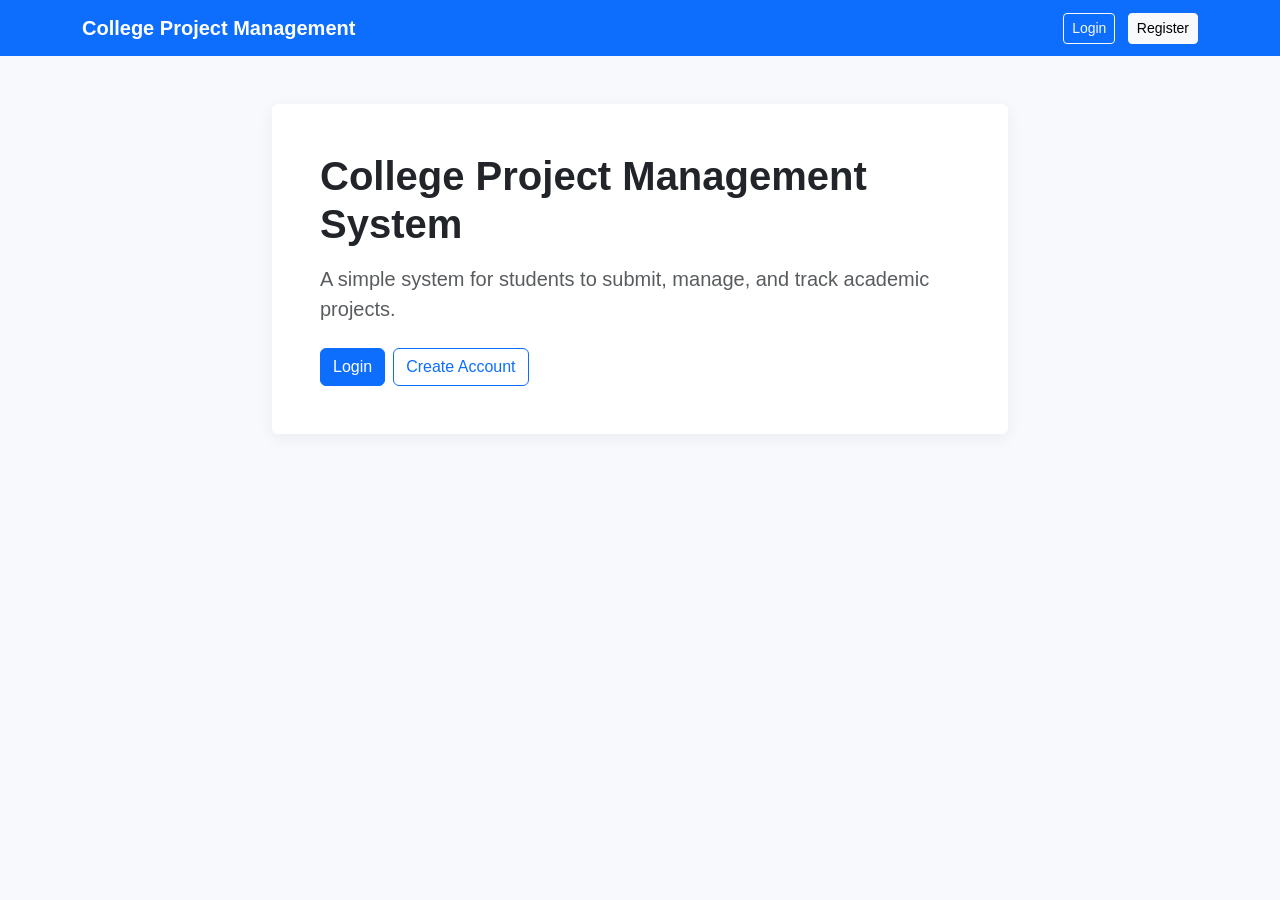
<file: index.html>
<!DOCTYPE html>
<html lang="en">
  <head>
    <meta charset="UTF-8" />
    <meta name="viewport" content="width=device-width, initial-scale=1.0" />
    <title>College Project Management System</title>
    <link href="https://cdn.jsdelivr.net/npm/bootstrap@5.3.3/dist/css/bootstrap.min.css" rel="stylesheet" />
    <link rel="stylesheet" href="css/style.css" />
  </head>
  <body>
    <nav class="navbar navbar-expand-lg navbar-dark bg-primary">
      <div class="container">
        <a class="navbar-brand" href="index.html">College Project Management</a>
        <div class="ms-auto">
          <a class="btn btn-outline-light btn-sm me-2" href="login.html">Login</a>
          <a class="btn btn-light btn-sm" href="register.html">Register</a>
        </div>
      </div>
    </nav>

    <main class="container py-5">
      <div class="row justify-content-center">
        <div class="col-lg-8">
          <div class="card hero-card p-4 p-md-5">
            <h1 class="display-6 fw-bold mb-3">College Project Management System</h1>
            <p class="lead text-muted mb-4">
              A simple system for students to submit, manage, and track academic projects.
            </p>
            <div class="d-flex flex-wrap gap-2">
              <a class="btn btn-primary" href="login.html">Login</a>
              <a class="btn btn-outline-primary" href="register.html">Create Account</a>
              <a class="btn btn-success" href="dashboard.html" id="dashboardButton" style="display: none;">Go to Dashboard</a>
            </div>
          </div>
        </div>
      </div>
    </main>

    <script src="https://cdn.jsdelivr.net/npm/bootstrap@5.3.3/dist/js/bootstrap.bundle.min.js"></script>
    <script src="js/api.js"></script>
    <script src="js/auth.js"></script>
    <script>
      document.addEventListener('DOMContentLoaded', () => {
        const dashboardButton = document.getElementById('dashboardButton');
        if (isLoggedIn()) {
          dashboardButton.style.display = 'inline-block';
        }
      });
    </script>
  </body>
</html>
</file>
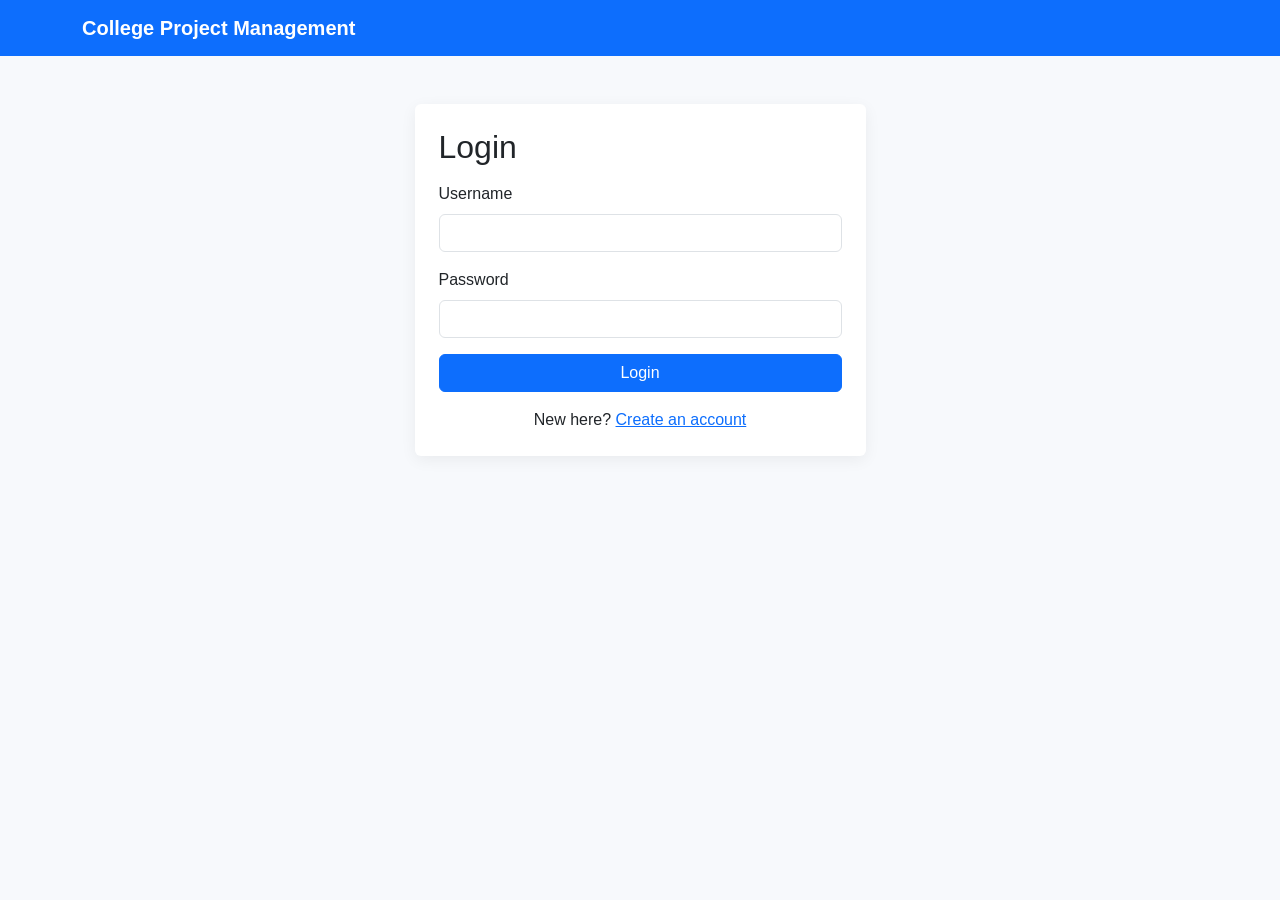
<file: admin-projects.html>
<!DOCTYPE html>
<html lang="en">
  <head>
    <meta charset="UTF-8" />
    <meta name="viewport" content="width=device-width, initial-scale=1.0" />
    <title>Manage Projects | College Project Management</title>
    <link href="https://cdn.jsdelivr.net/npm/bootstrap@5.3.3/dist/css/bootstrap.min.css" rel="stylesheet" />
    <link rel="stylesheet" href="css/style.css" />
  </head>
  <body>
    <nav class="navbar navbar-expand-lg navbar-dark bg-primary">
      <div class="container">
        <a class="navbar-brand" href="dashboard.html">College Project Management</a>
        <button class="navbar-toggler" type="button" data-bs-toggle="collapse" data-bs-target="#navbarNav">
          <span class="navbar-toggler-icon"></span>
        </button>
        <div class="collapse navbar-collapse" id="navbarNav">
          <ul class="navbar-nav me-auto">
            <li class="nav-item"><a class="nav-link" href="dashboard.html">Dashboard</a></li>
            <li class="nav-item"><a class="nav-link" href="projects.html">Projects</a></li>
            <li class="nav-item"><a class="nav-link" href="submit-project.html">Submit Project</a></li>
            <li class="nav-item"><a class="nav-link active" href="admin-projects.html">Manage Projects</a></li>
          </ul>
          <span class="navbar-text text-white me-3" id="navUserName"></span>
          <a class="btn btn-outline-light btn-sm" href="#" id="logoutLink">Logout</a>
        </div>
      </div>
    </nav>

    <main class="container py-4">
      <div id="alertContainer"></div>
      <h2 class="page-title">Manage Projects</h2>
      <div class="table-responsive">
        <table class="table table-bordered bg-white">
          <thead>
            <tr>
              <th>ID</th>
              <th>Student</th>
              <th>Project Title</th>
              <th>Department</th>
              <th>Status</th>
              <th>Action</th>
            </tr>
          </thead>
          <tbody id="projectsTableBody">
            <tr><td colspan="6" class="text-muted">Loading projects...</td></tr>
          </tbody>
        </table>
      </div>
    </main>

    <script src="https://cdn.jsdelivr.net/npm/bootstrap@5.3.3/dist/js/bootstrap.bundle.min.js"></script>
    <script src="js/api.js"></script>
    <script src="js/auth.js"></script>
    <script src="js/admin-projects.js"></script>
  </body>
</html>
</file>
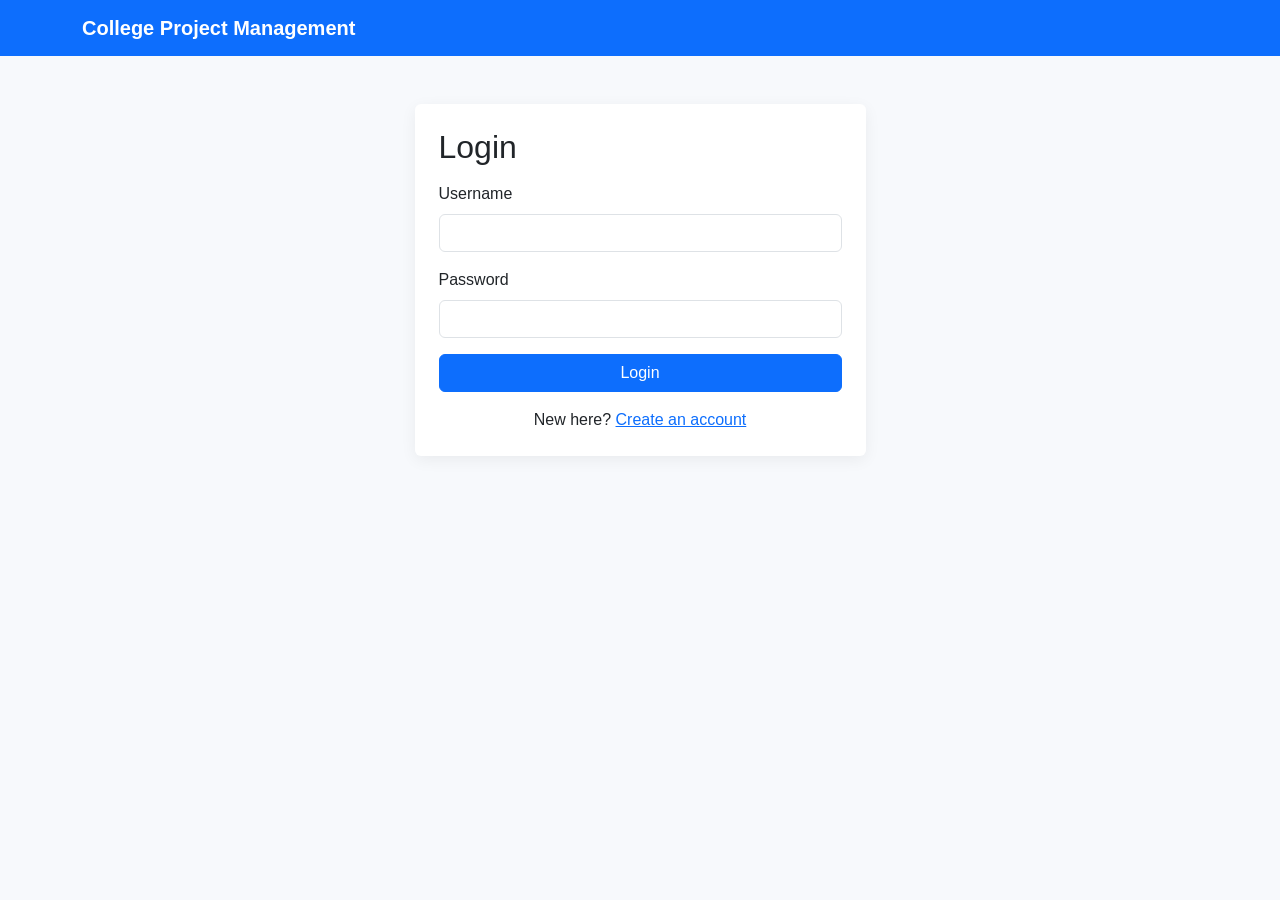
<file: dashboard.html>
<!DOCTYPE html>
<html lang="en">
  <head>
    <meta charset="UTF-8" />
    <meta name="viewport" content="width=device-width, initial-scale=1.0" />
    <title>Dashboard | College Project Management</title>
    <link href="https://cdn.jsdelivr.net/npm/bootstrap@5.3.3/dist/css/bootstrap.min.css" rel="stylesheet" />
    <link rel="stylesheet" href="css/style.css" />
  </head>
  <body>
    <nav class="navbar navbar-expand-lg navbar-dark bg-primary">
      <div class="container">
        <a class="navbar-brand" href="dashboard.html">College Project Management</a>
        <button class="navbar-toggler" type="button" data-bs-toggle="collapse" data-bs-target="#navbarNav">
          <span class="navbar-toggler-icon"></span>
        </button>
        <div class="collapse navbar-collapse" id="navbarNav">
          <ul class="navbar-nav me-auto">
            <li class="nav-item"><a class="nav-link active" href="dashboard.html">Dashboard</a></li>
            <li class="nav-item"><a class="nav-link" href="projects.html">Projects</a></li>
            <li class="nav-item"><a class="nav-link" href="submit-project.html">Submit Project</a></li>
            <li class="nav-item" id="manageProjectsLink"><a class="nav-link" href="admin-projects.html">Manage Projects</a></li>
          </ul>
          <span class="navbar-text text-white me-3" id="navUserName"></span>
          <a class="btn btn-outline-light btn-sm" href="#" id="logoutLink">Logout</a>
        </div>
      </div>
    </nav>

    <main class="container py-4">
      <div id="alertContainer"></div>
      <div class="d-flex justify-content-between align-items-center mb-4">
        <div>
          <h2 class="page-title">Dashboard</h2>
          <p class="text-muted mb-0" id="welcomeMessage">Loading...</p>
        </div>
        <a class="btn btn-primary" href="submit-project.html">Submit New Project</a>
      </div>

      <div class="row g-4 mb-4" id="statsContainer">
        <div class="col-md-4">
          <div class="card p-3">
            <h5>Total Projects</h5>
            <p class="display-6 mb-0" id="totalProjects">0</p>
          </div>
        </div>
        <div class="col-md-4">
          <div class="card p-3">
            <h5>Active Projects</h5>
            <p class="display-6 mb-0" id="activeProjects">0</p>
          </div>
        </div>
        <div class="col-md-4">
          <div class="card p-3">
            <h5>Draft Projects</h5>
            <p class="display-6 mb-0" id="draftProjects">0</p>
          </div>
        </div>
      </div>

      <div class="card p-4">
        <h4 class="mb-3">Recent Activity</h4>
        <p class="text-muted">Use the navigation above to submit or review your project work.</p>
      </div>
    </main>

    <script src="https://cdn.jsdelivr.net/npm/bootstrap@5.3.3/dist/js/bootstrap.bundle.min.js"></script>
    <script src="js/api.js"></script>
    <script src="js/auth.js"></script>
    <script src="js/dashboard.js"></script>
  </body>
</html>
</file>
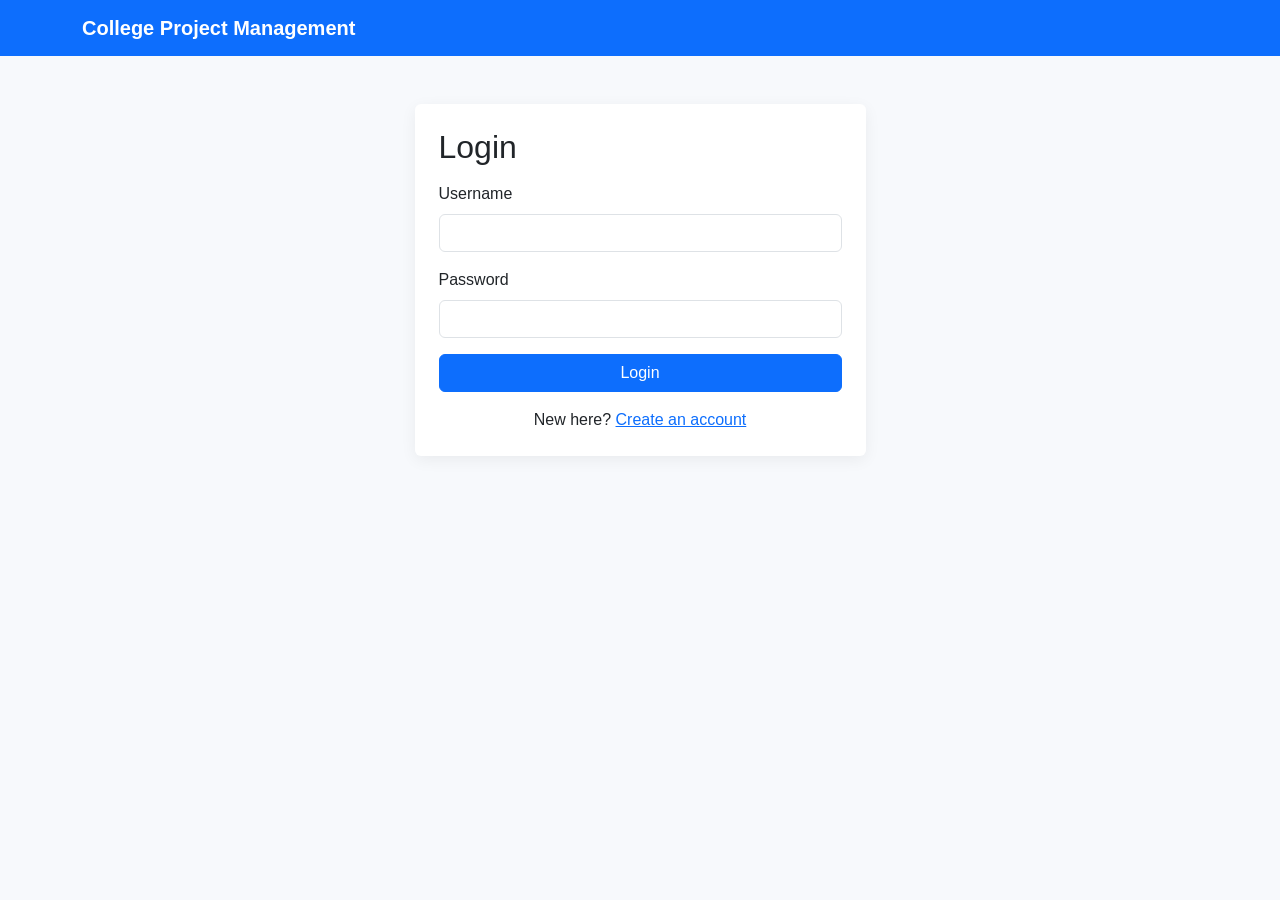
<file: edit-project.html>
<!DOCTYPE html>
<html lang="en">
  <head>
    <meta charset="UTF-8" />
    <meta name="viewport" content="width=device-width, initial-scale=1.0" />
    <title>Edit Project | College Project Management</title>
    <link href="https://cdn.jsdelivr.net/npm/bootstrap@5.3.3/dist/css/bootstrap.min.css" rel="stylesheet" />
    <link rel="stylesheet" href="css/style.css" />
  </head>
  <body>
    <nav class="navbar navbar-expand-lg navbar-dark bg-primary">
      <div class="container">
        <a class="navbar-brand" href="dashboard.html">College Project Management</a>
      </div>
    </nav>

    <main class="container py-4">
      <div id="alertContainer"></div>
      <h2 class="page-title">Edit Project</h2>
      <div id="editContent">Loading project...</div>
    </main>

    <script src="https://cdn.jsdelivr.net/npm/bootstrap@5.3.3/dist/js/bootstrap.bundle.min.js"></script>
    <script src="js/api.js"></script>
    <script src="js/auth.js"></script>
    <script src="js/edit-project.js"></script>
  </body>
</html>
</file>
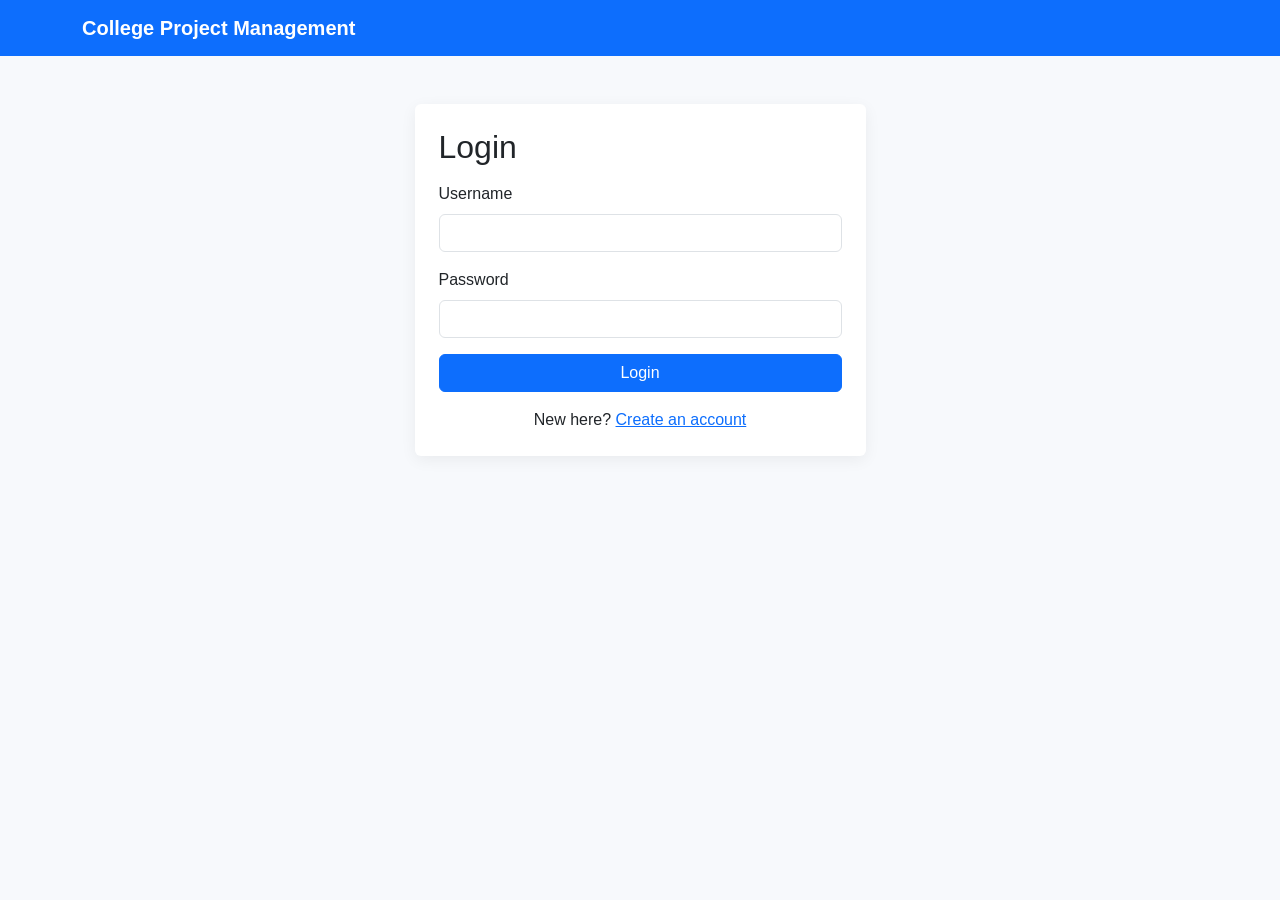
<file: login.html>
<!DOCTYPE html>
<html lang="en">
  <head>
    <meta charset="UTF-8" />
    <meta name="viewport" content="width=device-width, initial-scale=1.0" />
    <title>Login | College Project Management</title>
    <link href="https://cdn.jsdelivr.net/npm/bootstrap@5.3.3/dist/css/bootstrap.min.css" rel="stylesheet" />
    <link rel="stylesheet" href="css/style.css" />
  </head>
  <body>
    <nav class="navbar navbar-expand-lg navbar-dark bg-primary">
      <div class="container">
        <a class="navbar-brand" href="index.html">College Project Management</a>
      </div>
    </nav>

    <main class="container py-5">
      <div class="row justify-content-center">
        <div class="col-md-6 col-lg-5">
          <div class="card p-4">
            <h2 class="mb-3">Login</h2>
            <div id="alertContainer"></div>
            <form id="loginForm">
              <div class="mb-3">
                <label for="userName" class="form-label">Username</label>
                <input type="text" class="form-control" id="userName" required />
              </div>
              <div class="mb-3">
                <label for="password" class="form-label">Password</label>
                <input type="password" class="form-control" id="password" required />
              </div>
              <button type="submit" class="btn btn-primary w-100" id="loginButton">Login</button>
            </form>
            <p class="mt-3 mb-0 text-center">
              New here? <a href="register.html">Create an account</a>
            </p>
          </div>
        </div>
      </div>
    </main>

    <script src="https://cdn.jsdelivr.net/npm/bootstrap@5.3.3/dist/js/bootstrap.bundle.min.js"></script>
    <script src="js/api.js"></script>
    <script src="js/auth.js"></script>
    <script src="js/login.js"></script>
  </body>
</html>
</file>
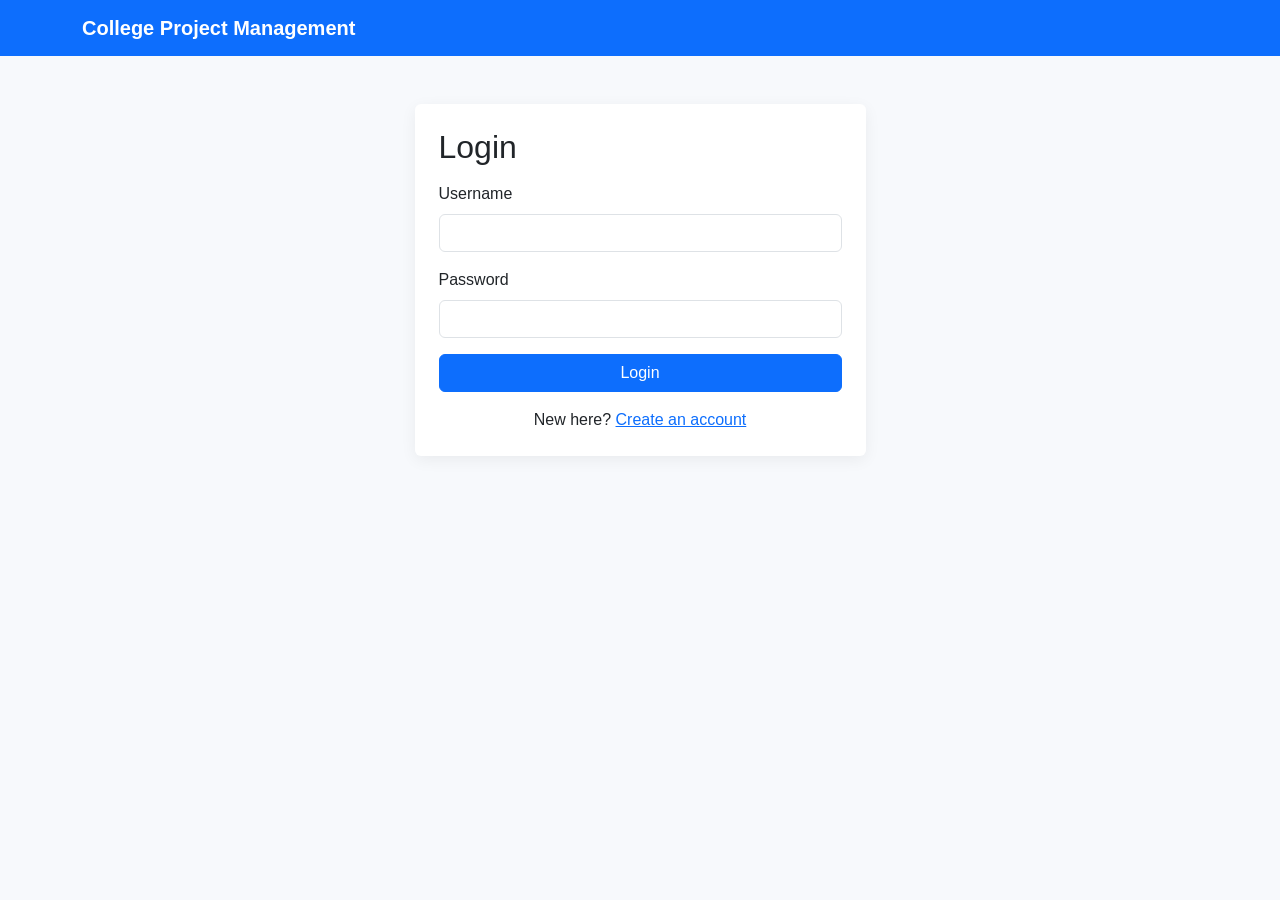
<file: project-details.html>
<!DOCTYPE html>
<html lang="en">
  <head>
    <meta charset="UTF-8" />
    <meta name="viewport" content="width=device-width, initial-scale=1.0" />
    <title>Project Details | College Project Management</title>
    <link href="https://cdn.jsdelivr.net/npm/bootstrap@5.3.3/dist/css/bootstrap.min.css" rel="stylesheet" />
    <link rel="stylesheet" href="css/style.css" />
  </head>
  <body>
    <nav class="navbar navbar-expand-lg navbar-dark bg-primary">
      <div class="container">
        <a class="navbar-brand" href="dashboard.html">College Project Management</a>
        <button class="navbar-toggler" type="button" data-bs-toggle="collapse" data-bs-target="#navbarNav">
          <span class="navbar-toggler-icon"></span>
        </button>
        <div class="collapse navbar-collapse" id="navbarNav">
          <ul class="navbar-nav me-auto">
            <li class="nav-item"><a class="nav-link" href="dashboard.html">Dashboard</a></li>
            <li class="nav-item"><a class="nav-link" href="projects.html">Projects</a></li>
            <li class="nav-item"><a class="nav-link" href="submit-project.html">Submit Project</a></li>
            <li class="nav-item" id="manageProjectsLink"><a class="nav-link" href="admin-projects.html">Manage Projects</a></li>
          </ul>
          <span class="navbar-text text-white me-3" id="navUserName"></span>
          <a class="btn btn-outline-light btn-sm" href="#" id="logoutLink">Logout</a>
        </div>
      </div>
    </nav>

    <main class="container py-4">
      <div id="alertContainer"></div>
      <div class="d-flex justify-content-between align-items-center mb-3">
        <div>
          <h2 class="page-title">Project Details</h2>
          <p class="text-muted mb-0" id="projectTitleText">Loading...</p>
        </div>
        <div>
          <a class="btn btn-outline-secondary" href="projects.html">Back</a>
          <a class="btn btn-outline-primary" href="#" id="editButton" style="display: none;">Edit</a>
          <button class="btn btn-outline-danger" id="deleteButton" style="display: none;">Delete</button>
        </div>
      </div>

      <div id="detailsContent" class="text-muted">Loading project details...</div>
    </main>

    <script src="https://cdn.jsdelivr.net/npm/bootstrap@5.3.3/dist/js/bootstrap.bundle.min.js"></script>
    <script src="js/api.js"></script>
    <script src="js/auth.js"></script>
    <script src="js/project-details.js"></script>
  </body>
</html>
</file>
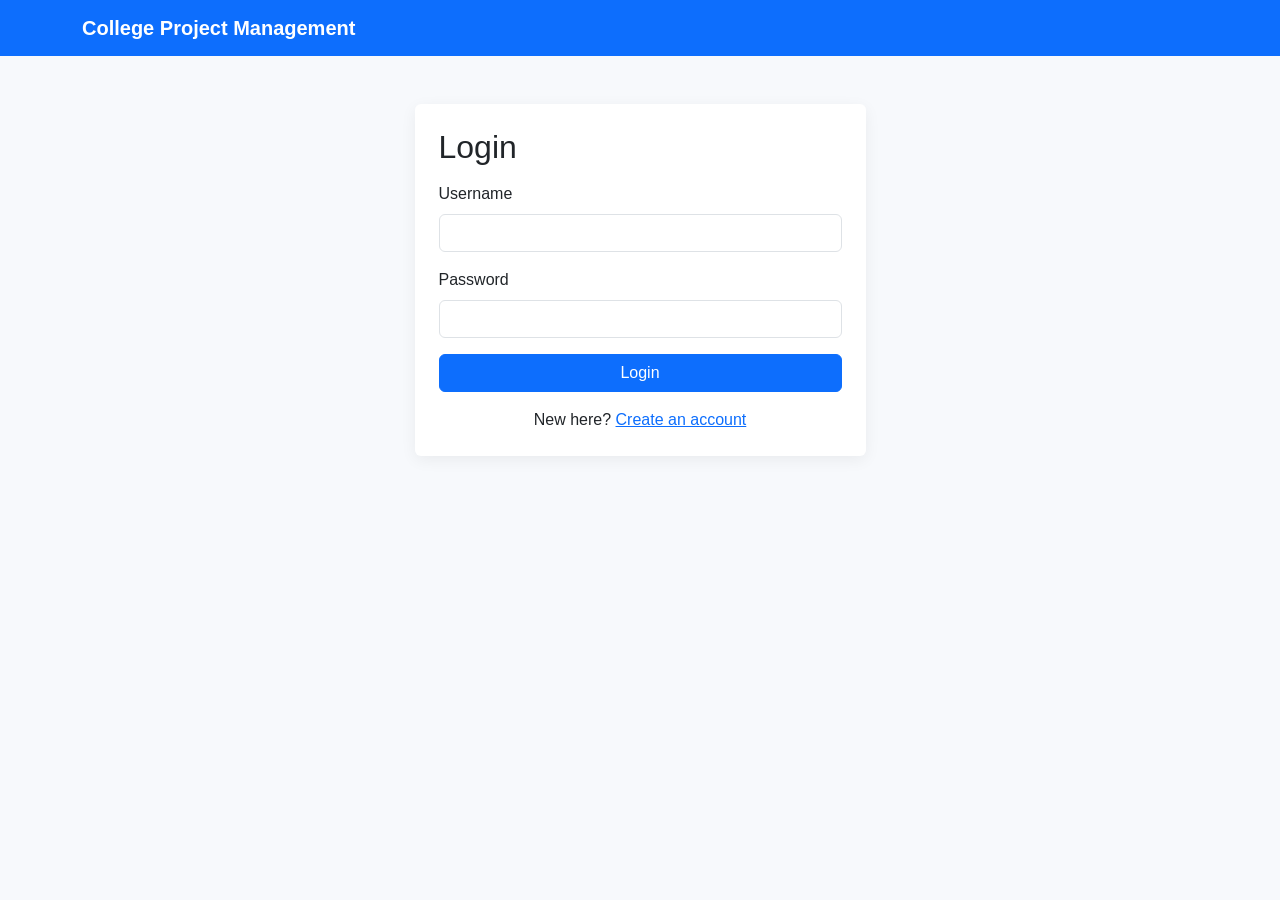
<file: projects.html>
<!DOCTYPE html>
<html lang="en">
  <head>
    <meta charset="UTF-8" />
    <meta name="viewport" content="width=device-width, initial-scale=1.0" />
    <title>Projects | College Project Management</title>
    <link href="https://cdn.jsdelivr.net/npm/bootstrap@5.3.3/dist/css/bootstrap.min.css" rel="stylesheet" />
    <link rel="stylesheet" href="css/style.css" />
  </head>
  <body>
    <nav class="navbar navbar-expand-lg navbar-dark bg-primary">
      <div class="container">
        <a class="navbar-brand" href="dashboard.html">College Project Management</a>
        <button class="navbar-toggler" type="button" data-bs-toggle="collapse" data-bs-target="#navbarNav">
          <span class="navbar-toggler-icon"></span>
        </button>
        <div class="collapse navbar-collapse" id="navbarNav">
          <ul class="navbar-nav me-auto">
            <li class="nav-item"><a class="nav-link" href="dashboard.html">Dashboard</a></li>
            <li class="nav-item"><a class="nav-link active" href="projects.html">Projects</a></li>
            <li class="nav-item"><a class="nav-link" href="submit-project.html">Submit Project</a></li>
            <li class="nav-item" id="manageProjectsLink"><a class="nav-link" href="admin-projects.html">Manage Projects</a></li>
          </ul>
          <span class="navbar-text text-white me-3" id="navUserName"></span>
          <a class="btn btn-outline-light btn-sm" href="#" id="logoutLink">Logout</a>
        </div>
      </div>
    </nav>

    <main class="container py-4">
      <div id="alertContainer"></div>
      <div class="d-flex justify-content-between align-items-center mb-3">
        <div>
          <h2 class="page-title" id="projectsPageTitle">My Projects</h2>
          <p class="text-muted mb-0" id="projectsPageSubtitle">View and manage your submitted projects.</p>
        </div>
        <a class="btn btn-primary" href="submit-project.html">Submit New Project</a>
      </div>

      <div class="card p-3 mb-4">
        <label for="statusFilter" class="form-label">Filter by status</label>
        <select class="form-select w-auto" id="statusFilter">
          <option value="all">All</option>
          <option value="Draft">Draft</option>
          <option value="Active">Active</option>
          <option value="Completed">Completed</option>
        </select>
      </div>

      <div id="projectsContent">
        <div class="text-muted">Loading projects...</div>
      </div>
    </main>

    <script src="https://cdn.jsdelivr.net/npm/bootstrap@5.3.3/dist/js/bootstrap.bundle.min.js"></script>
    <script src="js/api.js"></script>
    <script src="js/auth.js"></script>
    <script src="js/projects.js"></script>
  </body>
</html>
</file>
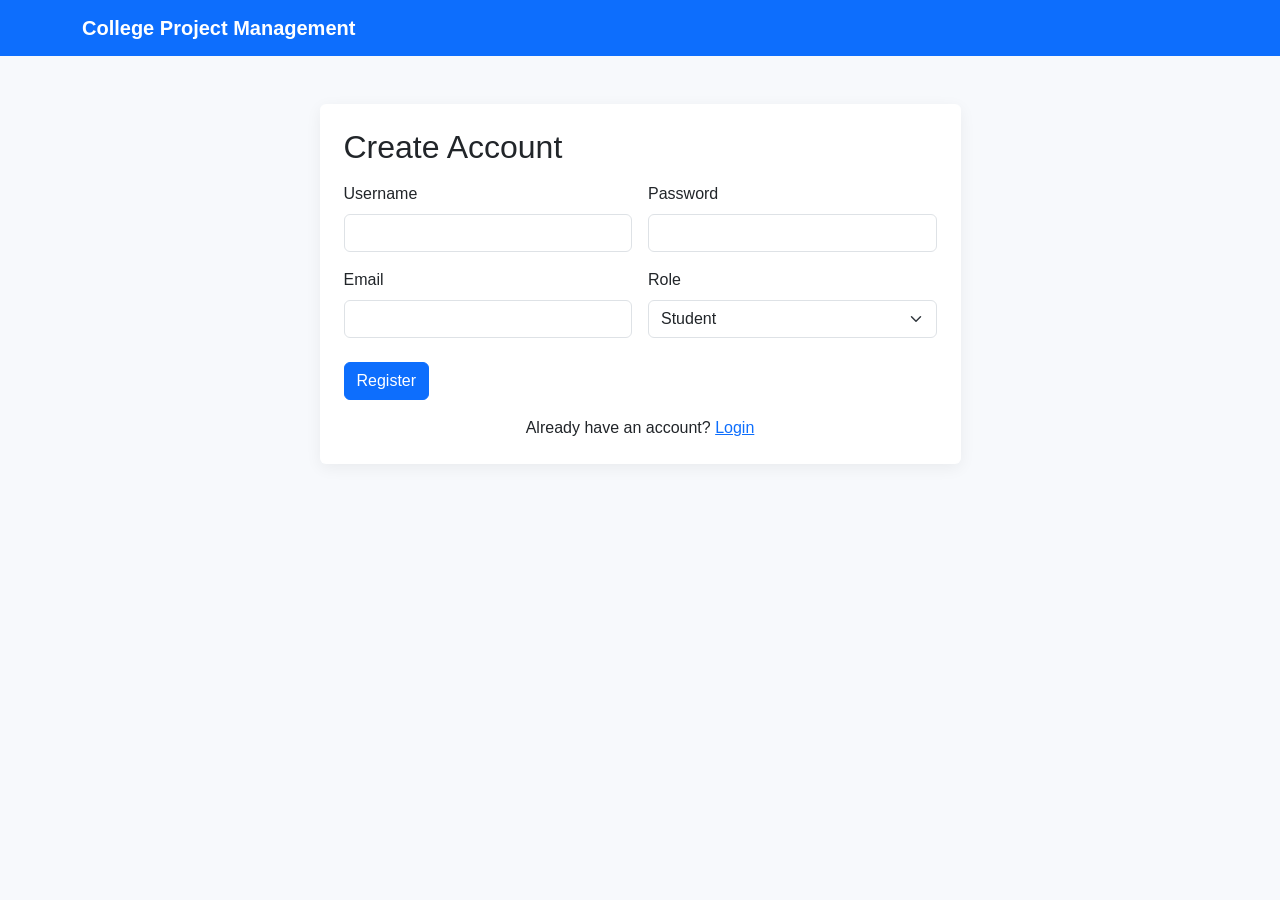
<file: register.html>
<!DOCTYPE html>
<html lang="en">
  <head>
    <meta charset="UTF-8" />
    <meta name="viewport" content="width=device-width, initial-scale=1.0" />
    <title>Register | College Project Management</title>
    <link href="https://cdn.jsdelivr.net/npm/bootstrap@5.3.3/dist/css/bootstrap.min.css" rel="stylesheet" />
    <link rel="stylesheet" href="css/style.css" />
  </head>
  <body>
    <nav class="navbar navbar-expand-lg navbar-dark bg-primary">
      <div class="container">
        <a class="navbar-brand" href="index.html">College Project Management</a>
      </div>
    </nav>

    <main class="container py-5">
      <div class="row justify-content-center">
        <div class="col-lg-7">
          <div class="card p-4">
            <h2 class="mb-3">Create Account</h2>
            <div id="alertContainer"></div>
            <form id="registerForm">
              <div class="row g-3">
                <div class="col-md-6">
                  <label for="userName" class="form-label">Username</label>
                  <input type="text" class="form-control" id="userName" required />
                </div>
                <div class="col-md-6">
                  <label for="password" class="form-label">Password</label>
                  <input type="password" class="form-control" id="password" required />
                </div>
                <div class="col-md-6">
                  <label for="email" class="form-label">Email</label>
                  <input type="email" class="form-control" id="email" />
                </div>
                <div class="col-md-6">
                  <label for="role" class="form-label">Role</label>
                  <select class="form-select" id="role">
                    <option value="Student">Student</option>
                    <option value="Supervisor">Supervisor</option>
                  </select>
                </div>
              </div>
              <button type="submit" class="btn btn-primary mt-4" id="registerButton">Register</button>
            </form>
            <p class="mt-3 mb-0 text-center">
              Already have an account? <a href="login.html">Login</a>
            </p>
          </div>
        </div>
      </div>
    </main>

    <script src="https://cdn.jsdelivr.net/npm/bootstrap@5.3.3/dist/js/bootstrap.bundle.min.js"></script>
    <script src="js/api.js"></script>
    <script src="js/auth.js"></script>
    <script src="js/register.js"></script>
  </body>
</html>
</file>
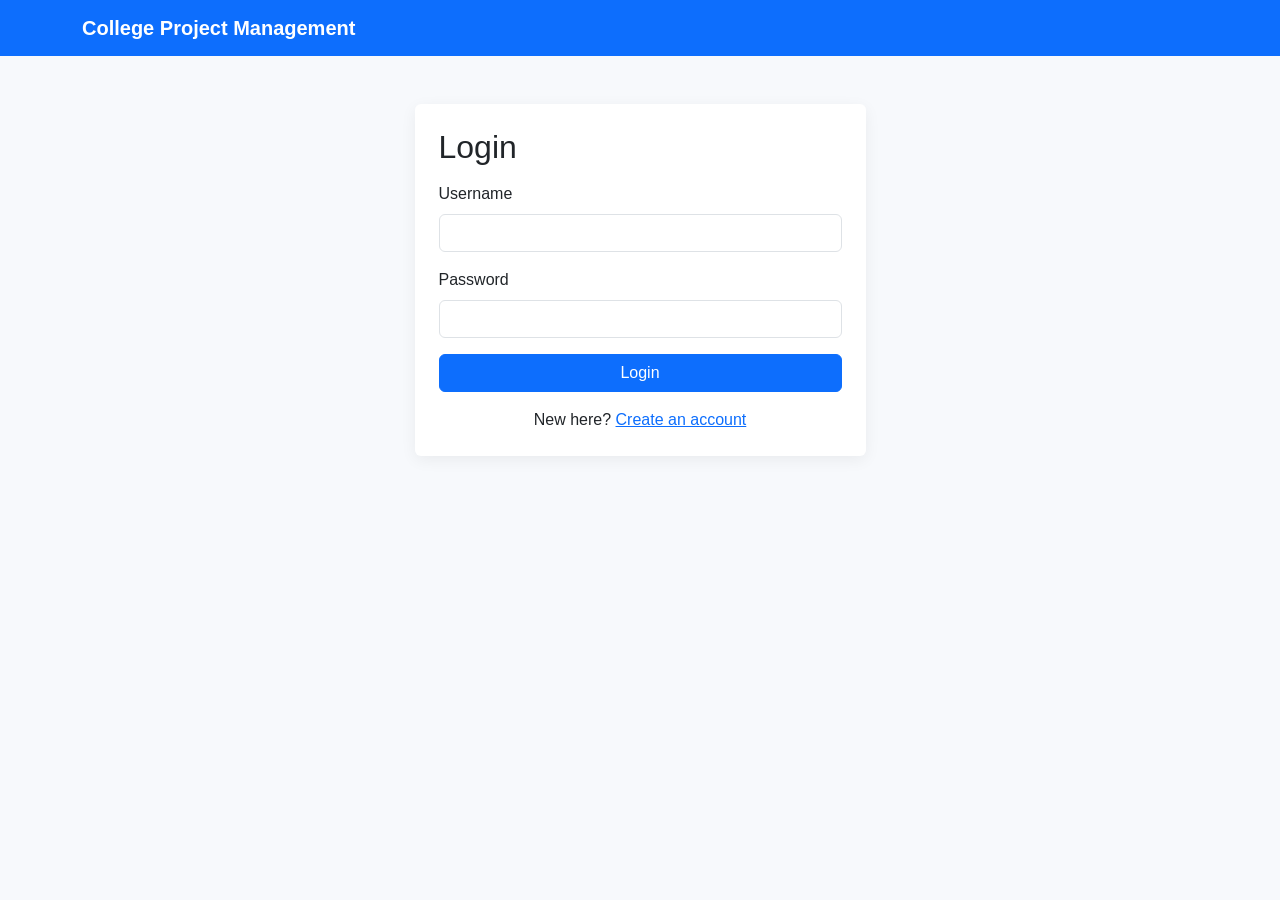
<file: submit-project.html>
<!DOCTYPE html>
<html lang="en">
  <head>
    <meta charset="UTF-8" />
    <meta name="viewport" content="width=device-width, initial-scale=1.0" />
    <title>Submit Project | College Project Management</title>
    <link href="https://cdn.jsdelivr.net/npm/bootstrap@5.3.3/dist/css/bootstrap.min.css" rel="stylesheet" />
    <link rel="stylesheet" href="css/style.css" />
  </head>
  <body>
    <nav class="navbar navbar-expand-lg navbar-dark bg-primary">
      <div class="container">
        <a class="navbar-brand" href="dashboard.html">College Project Management</a>
        <button class="navbar-toggler" type="button" data-bs-toggle="collapse" data-bs-target="#navbarNav">
          <span class="navbar-toggler-icon"></span>
        </button>
        <div class="collapse navbar-collapse" id="navbarNav">
          <ul class="navbar-nav me-auto">
            <li class="nav-item"><a class="nav-link" href="dashboard.html">Dashboard</a></li>
            <li class="nav-item"><a class="nav-link" href="projects.html">Projects</a></li>
            <li class="nav-item"><a class="nav-link active" href="submit-project.html">Submit Project</a></li>
            <li class="nav-item" id="manageProjectsLink"><a class="nav-link" href="admin-projects.html">Manage Projects</a></li>
          </ul>
          <span class="navbar-text text-white me-3" id="navUserName"></span>
          <a class="btn btn-outline-light btn-sm" href="#" id="logoutLink">Logout</a>
        </div>
      </div>
    </nav>

    <main class="container py-4">
      <div id="alertContainer"></div>
      <h2 class="page-title">Submit a New Project</h2>
      <form id="projectForm" class="needs-validation" novalidate>
        <div class="form-section">
          <h4>Student Information</h4>
          <div class="row g-3">
            <div class="col-md-6">
              <label class="form-label">Student Name</label>
              <input type="text" class="form-control" id="studentName" required />
            </div>
            <div class="col-md-6">
              <label class="form-label">Contact Number</label>
              <input type="text" class="form-control" id="contactNo" required />
            </div>
            <div class="col-md-6">
              <label class="form-label">Email</label>
              <input type="email" class="form-control" id="emailId" required />
            </div>
          </div>
        </div>

        <div class="form-section">
          <h4>Project Information</h4>
          <div class="row g-3">
            <div class="col-md-6">
              <label class="form-label">Project Title</label>
              <input type="text" class="form-control" id="projectTitle" required />
            </div>
            <div class="col-md-6">
              <label class="form-label">Department</label>
              <input type="text" class="form-control" id="department" required />
            </div>
            <div class="col-md-6">
              <label class="form-label">Course</label>
              <input type="text" class="form-control" id="course" required />
            </div>
            <div class="col-md-6">
              <label class="form-label">Technologies Used</label>
              <input type="text" class="form-control" id="technologies" required />
            </div>
            <div class="col-12">
              <label class="form-label">Project Description</label>
              <textarea class="form-control" id="projectDescription" rows="4"></textarea>
            </div>
          </div>
        </div>

        <div class="form-section">
          <h4>Project Dates</h4>
          <div class="row g-3">
            <div class="col-md-6">
              <label class="form-label">Start Date</label>
              <input type="date" class="form-control" id="startDate" required />
            </div>
            <div class="col-md-6">
              <label class="form-label">End Date</label>
              <input type="date" class="form-control" id="endDate" required />
            </div>
          </div>
        </div>

        <div class="form-section">
          <h4>Project Type</h4>
          <div class="form-check mb-2">
            <input class="form-check-input" type="radio" name="projectType" id="individualProject" value="false" checked />
            <label class="form-check-label" for="individualProject">Individual Project</label>
          </div>
          <div class="form-check">
            <input class="form-check-input" type="radio" name="projectType" id="groupProject" value="true" />
            <label class="form-check-label" for="groupProject">Group Project</label>
          </div>
          <div class="mt-3" id="groupMembersContainer" style="display: none;">
            <label class="form-label">Group Members</label>
            <textarea class="form-control" id="groupMembers" rows="3"></textarea>
          </div>
        </div>

        <div class="form-section">
          <h4>Synopsis and Links</h4>
          <div class="form-check mb-3">
            <input class="form-check-input" type="checkbox" id="isSynopsisSubmitted" />
            <label class="form-check-label" for="isSynopsisSubmitted">Synopsis Submitted</label>
          </div>
          <div class="row g-3">
            <div class="col-md-6">
              <label class="form-label">GitHub URL</label>
              <input type="url" class="form-control" id="gitHubUrl" />
            </div>
            <div class="col-md-6">
              <label class="form-label">Live Demo URL</label>
              <input type="url" class="form-control" id="liveUrl" />
            </div>
          </div>
        </div>

        <div class="form-section">
          <h4>Status</h4>
          <select class="form-select" id="status">
            <option value="Draft">Draft</option>
            <option value="Active">Active</option>
            <option value="Completed">Completed</option>
          </select>
        </div>

        <button type="submit" class="btn btn-primary" id="submitButton">Submit Project</button>
      </form>
    </main>

    <script src="https://cdn.jsdelivr.net/npm/bootstrap@5.3.3/dist/js/bootstrap.bundle.min.js"></script>
    <script src="js/api.js"></script>
    <script src="js/auth.js"></script>
    <script src="js/submit-project.js"></script>
  </body>
</html>
</file>
<file: css/style.css>
body {
  background-color: #f7f9fc;
  font-family: 'Segoe UI', Tahoma, Geneva, Verdana, sans-serif;
}

.navbar-brand {
  font-weight: 600;
}

.hero-card {
  border: 0;
  box-shadow: 0 8px 30px rgba(0, 0, 0, 0.08);
}

.card {
  border: 0;
  box-shadow: 0 4px 16px rgba(0, 0, 0, 0.06);
}

.table-responsive {
  border-radius: 10px;
}

.form-section {
  background-color: #fff;
  padding: 20px;
  border-radius: 10px;
  margin-bottom: 20px;
}

.badge-status {
  font-size: 0.85rem;
  padding: 0.45em 0.8em;
}

.page-title {
  margin-bottom: 1.2rem;
}
</file>
